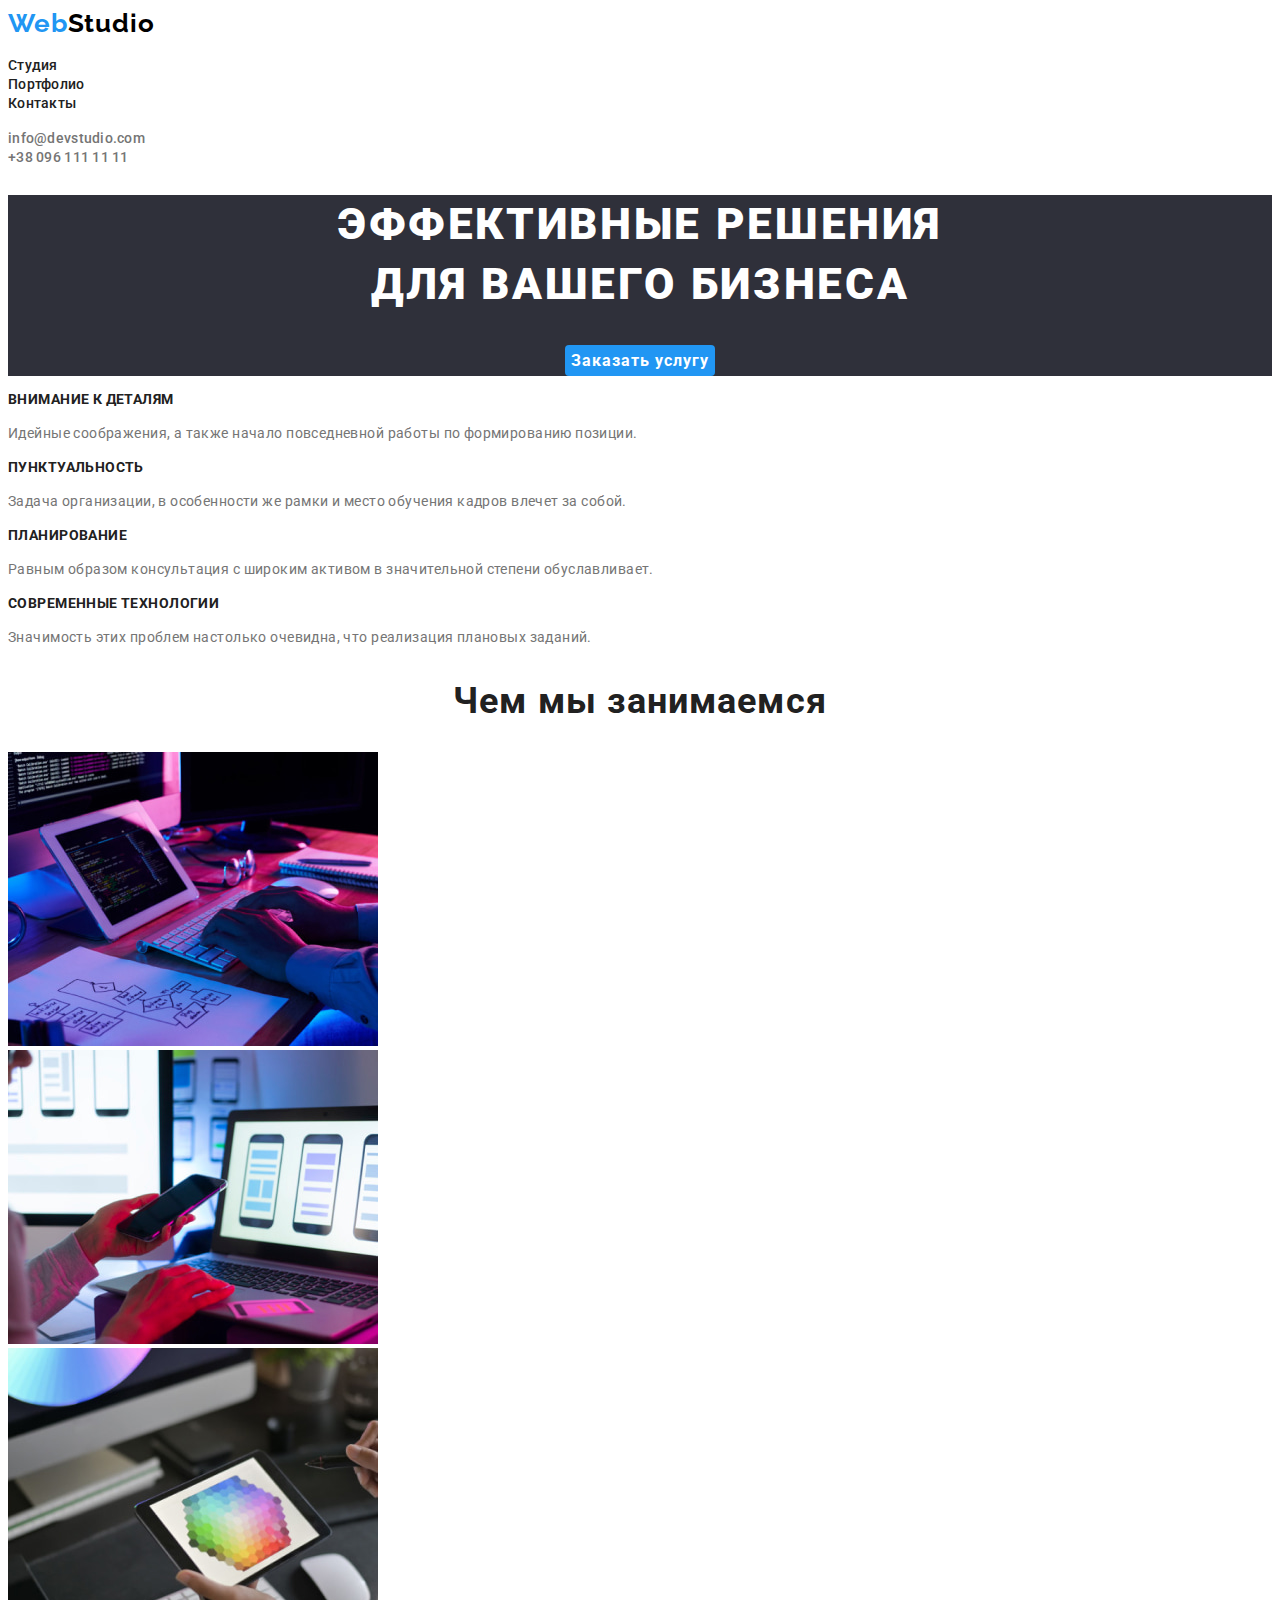
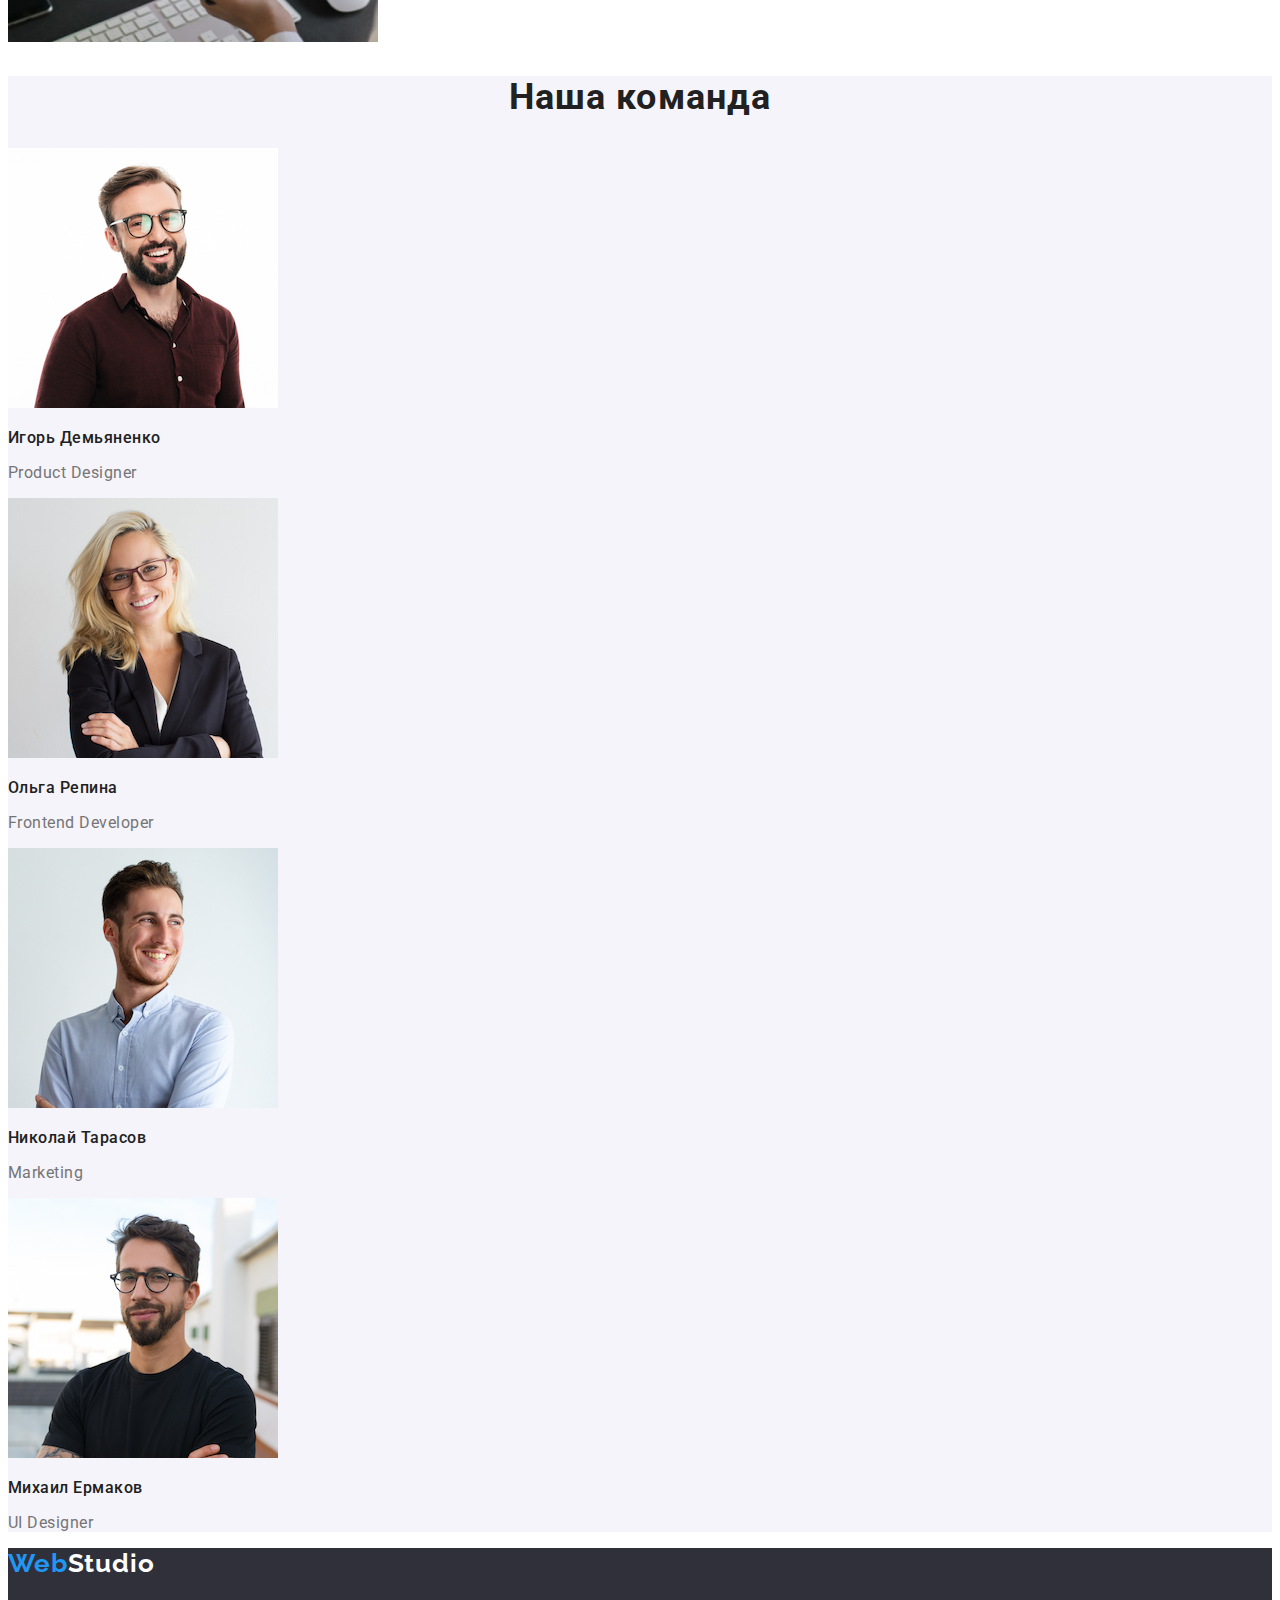
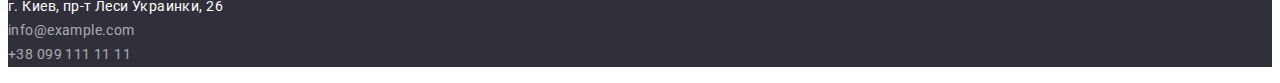
<file: index.html>
<!DOCTYPE html>
<html lang="ru">
	<head>
		<meta charset="UTF-8" />
		<meta http-equiv="X-UA-Compatible" content="IE=edge" />
		<meta name="viewport" content="width=device-width, initial-scale=1.0" />
		<link
			href="https://fonts.googleapis.com/css2?family=Raleway:wght@700&family=Roboto:wght@400;500;700;900&display=swap"
			rel="stylesheet"
		/>
		<link rel="stylesheet" href="./css/styles.css" />
		<title>WebStudio</title>
	</head>

	<body>
		<header>
			<nav>
				<!-- <a class="logo" href="./index.html">
					<span class="logo-accent">Web</span>
					<span class="logo-text">Studio</span>
				</a> -->
				<a class="logo" href="./index.html">
					<span class="logo-accent">Web</span>
					Studio
				</a>

				<ul class="nav-list">
					<li><a class="nav-link" href="">Студия</a></li>
					<li><a class="nav-link" href="./portfolio.html">Портфолио</a></li>
					<li><a class="nav-link" href="">Контакты</a></li>
				</ul>
			</nav>

			<ul class="contacts-list">
				<li><a class="contact-link" href="mailto:info@devstudio.com">info@devstudio.com</a></li>
				<li><a class="contact-link" href="tel:+380961111111">+38 096 111 11 11</a></li>
			</ul>
		</header>

		<main>
			<section class="hero">
				<h1 class="main-header">
					Эффективные решения
					<br />
					для вашего бизнеса
				</h1>
				<button class="button" type="button">Заказать услугу</button>
			</section>

			<section class="features">
				<h2 class="second-header">Особенности</h2>
				<ul class="features-list">
					<li>
						<h3 class="third-header">Внимание к деталям</h3>
						<p class="text">Идейные соображения, а также начало повседневной работы по формированию позиции.</p>
					</li>
					<li>
						<h3 class="third-header">Пунктуальность</h3>
						<p class="text">Задача организации, в особенности же рамки и место обучения кадров влечет за собой.</p>
					</li>
					<li>
						<h3 class="third-header">Планирование</h3>
						<p class="text">Равным образом консультация с широким активом в значительной степени обуславливает.</p>
					</li>
					<li>
						<h3 class="third-header">Современные технологии</h3>
						<p class="text">Значимость этих проблем настолько очевидна, что реализация плановых заданий.</p>
					</li>
				</ul>
			</section>

			<section class="about">
				<h2 class="second-header">Чем мы занимаемся</h2>
				<ul class="about-list">
					<li>
						<img src="./images/img1.jpg" alt="Програмує на планшеті та десктопі" width="370" />
					</li>
					<li>
						<img src="./images/img2.jpg" alt="Робить розмітку на лаптопі для мобільного пристрою" width="370" />
					</li>
					<li>
						<img src="./images/img3.jpg" alt="Вибирає кольорову гаму на планшеті" width="370" />
					</li>
				</ul>
			</section>

			<section class="team">
				<h2 class="second-header">Наша команда</h2>
				<ul class="team-list">
					<li>
						<img src="./images/tm1-ihor.jpg" alt="Ігор" width="270" />
						<h3 class="third-header">Игорь Демьяненко</h3>
						<p class="text" lang="en">Product Designer</p>
					</li>
					<li>
						<img src="./images/tm2-olga.jpg" alt="Ольга" width="270" />
						<h3 class="third-header">Ольга Репина</h3>
						<p class="text" lang="en">Frontend Developer</p>
					</li>
					<li>
						<img src="./images/tm3-mykola.jpg" alt="Микола" width="270" />
						<h3 class="third-header">Николай Тарасов</h3>
						<p class="text" lang="en">Marketing</p>
					</li>
					<li>
						<img src="./images/tm4-mykhailo.jpg" alt="Михайло" width="270" />
						<h3 class="third-header">Михаил Ермаков</h3>
						<p class="text" lang="en">UI Designer</p>
					</li>
				</ul>
			</section>
		</main>

		<footer class="footer">
			<a class="logo" href="./index.html">
				<span class="logo-accent">Web</span>
				<span class="logo-text">Studio</span>
			</a>

			<address class="address">
				<ul class="contacts-list">
					<li>
						<a
							class="address-link"
							href="https://goo.gl/maps/EbC88Skf8ZmKadsC9"
							target="_blank"
							rel="noopener noreferrer"
						>
							г. Киев, пр-т Леси Украинки, 26
						</a>
					</li>
					<li><a class="contact-link" href="mailto:info@example.com">info@example.com</a></li>
					<li><a class="contact-link" href="tel:+380991111111">+38 099 111 11 11</a></li>
				</ul>
			</address>
		</footer>
	</body>
</html>
</file>
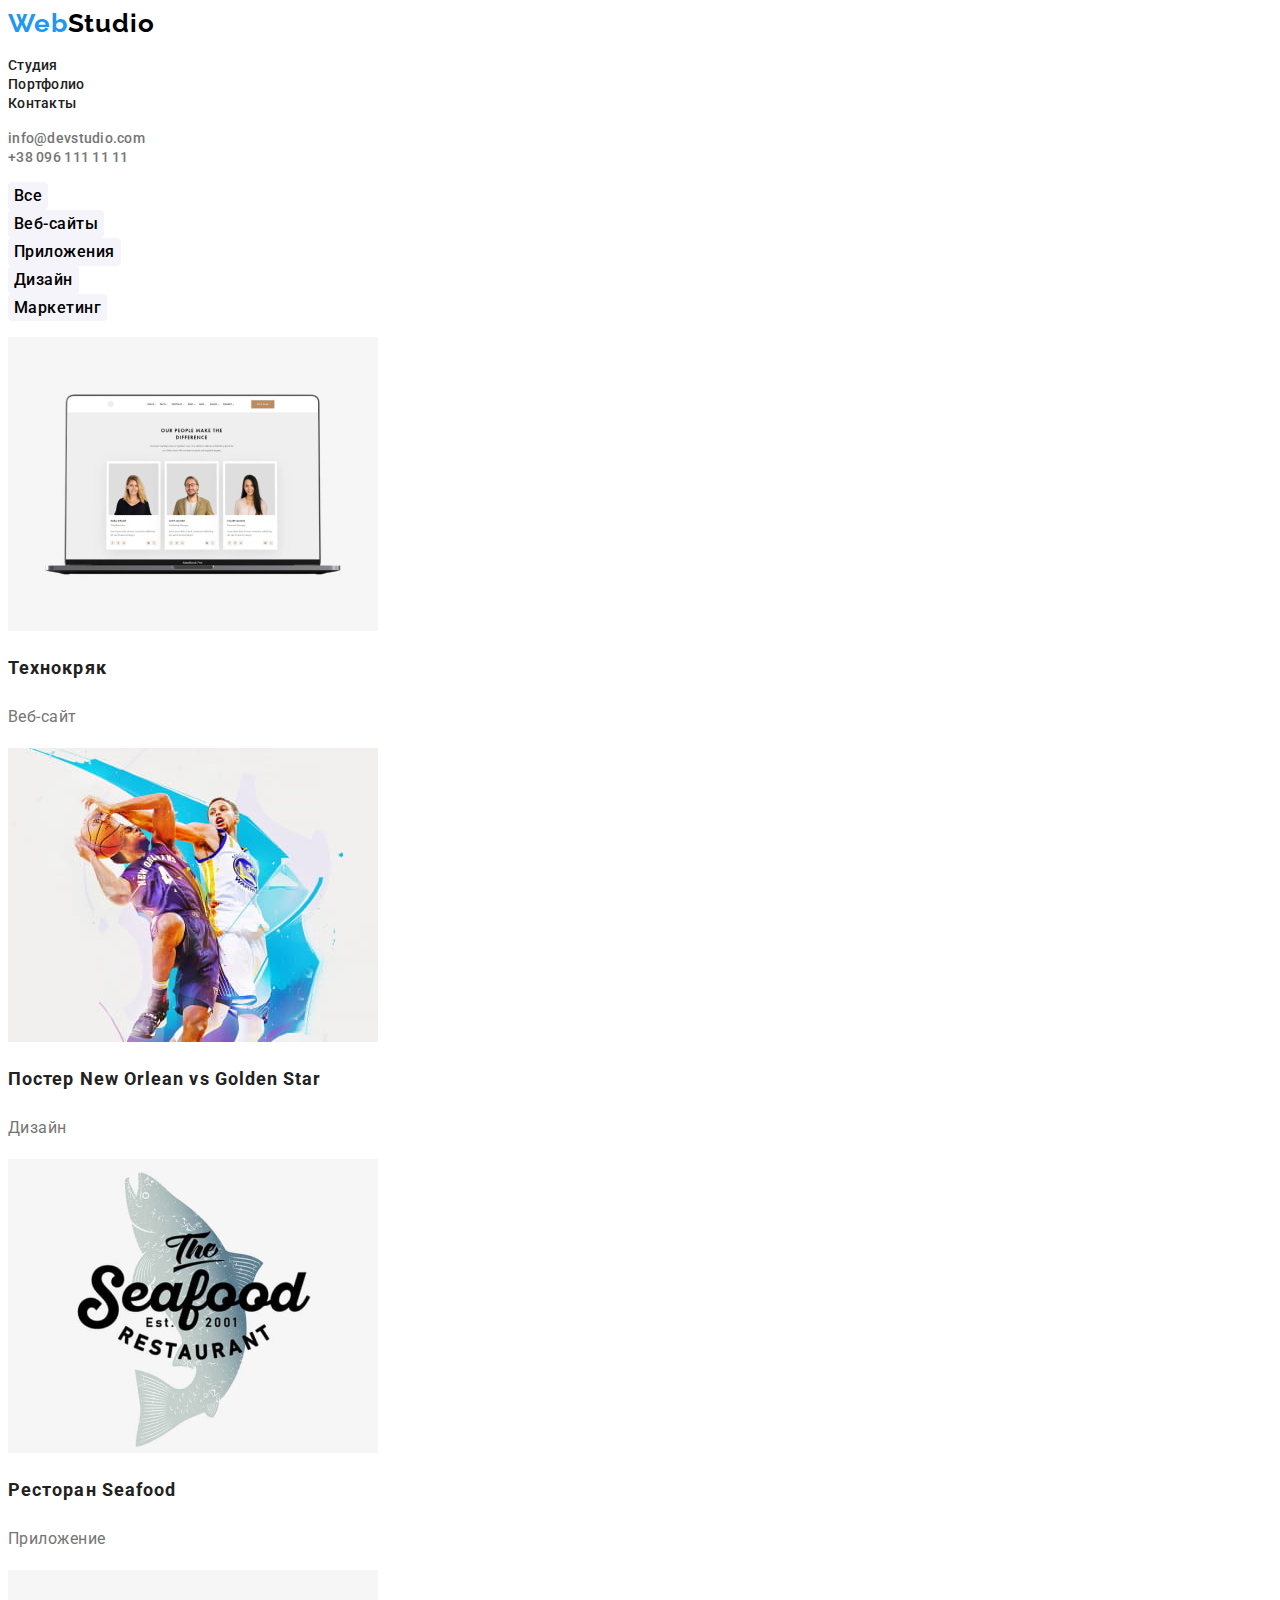
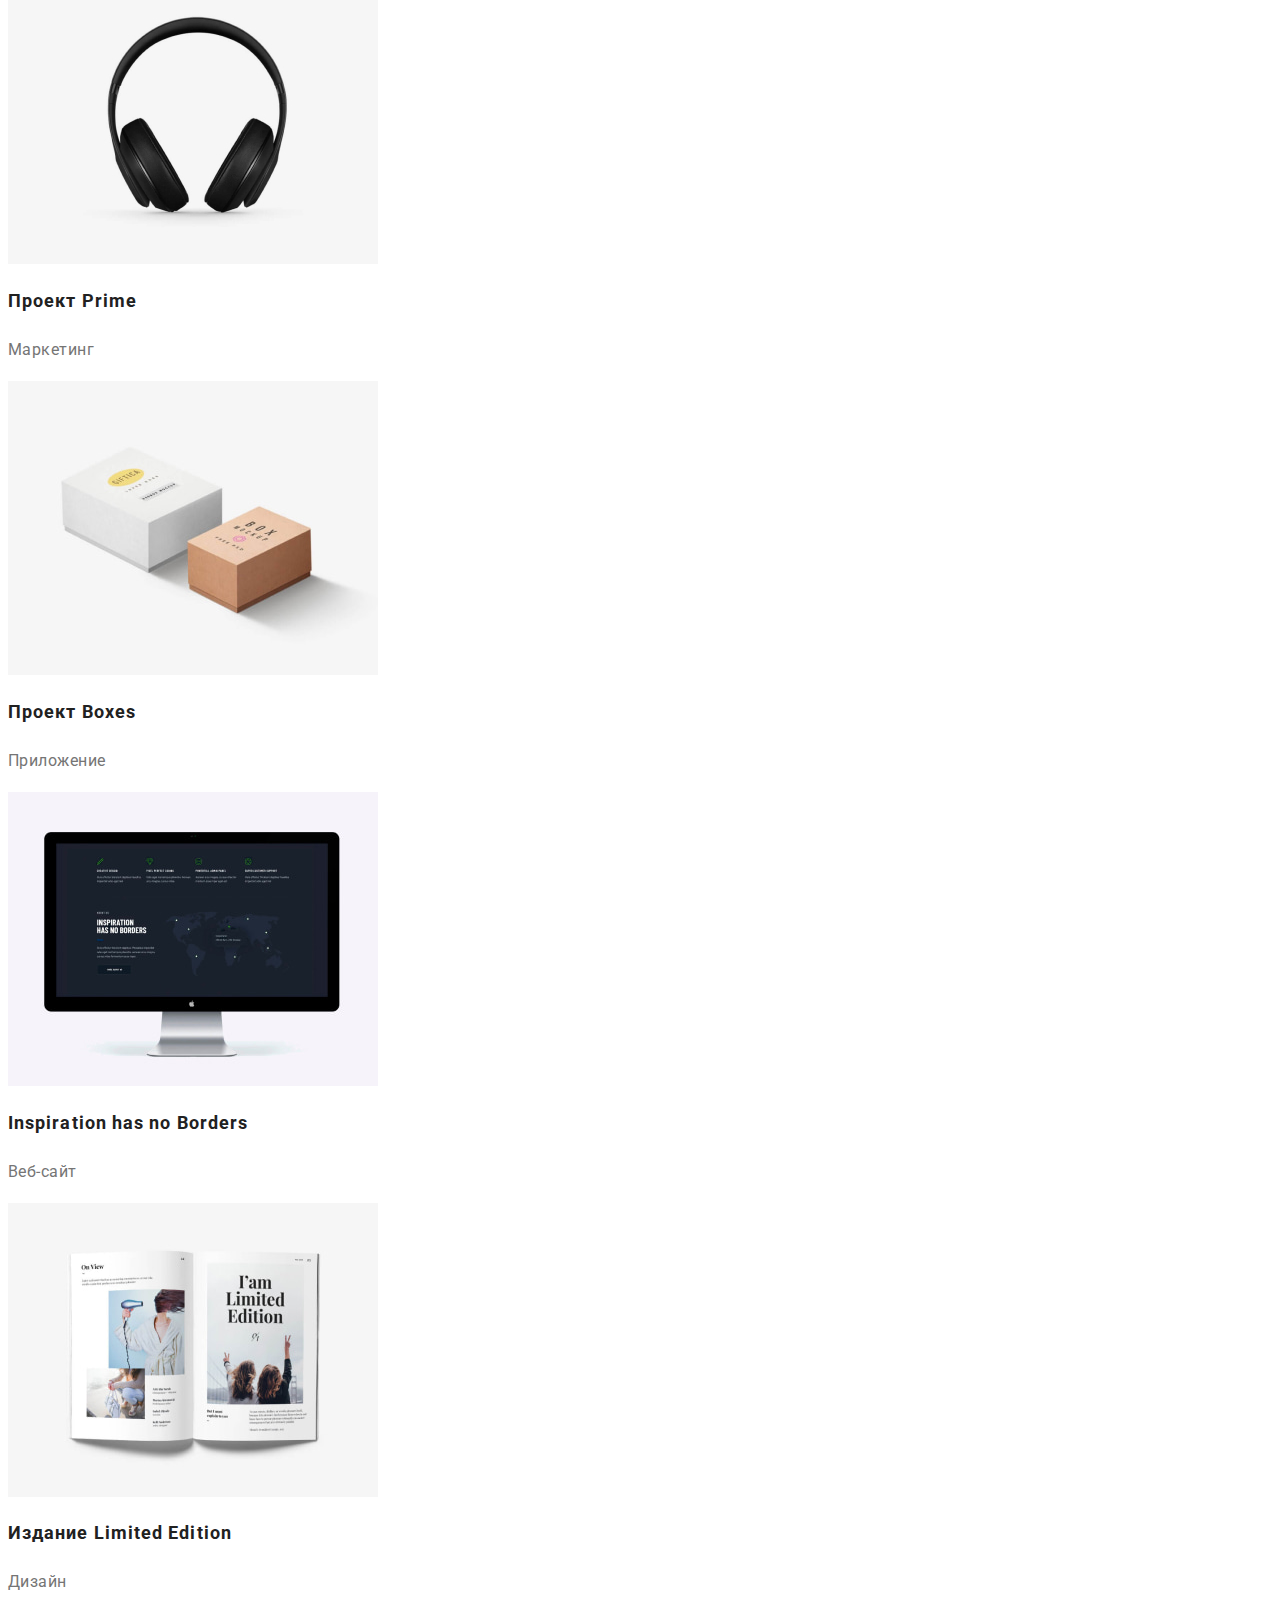
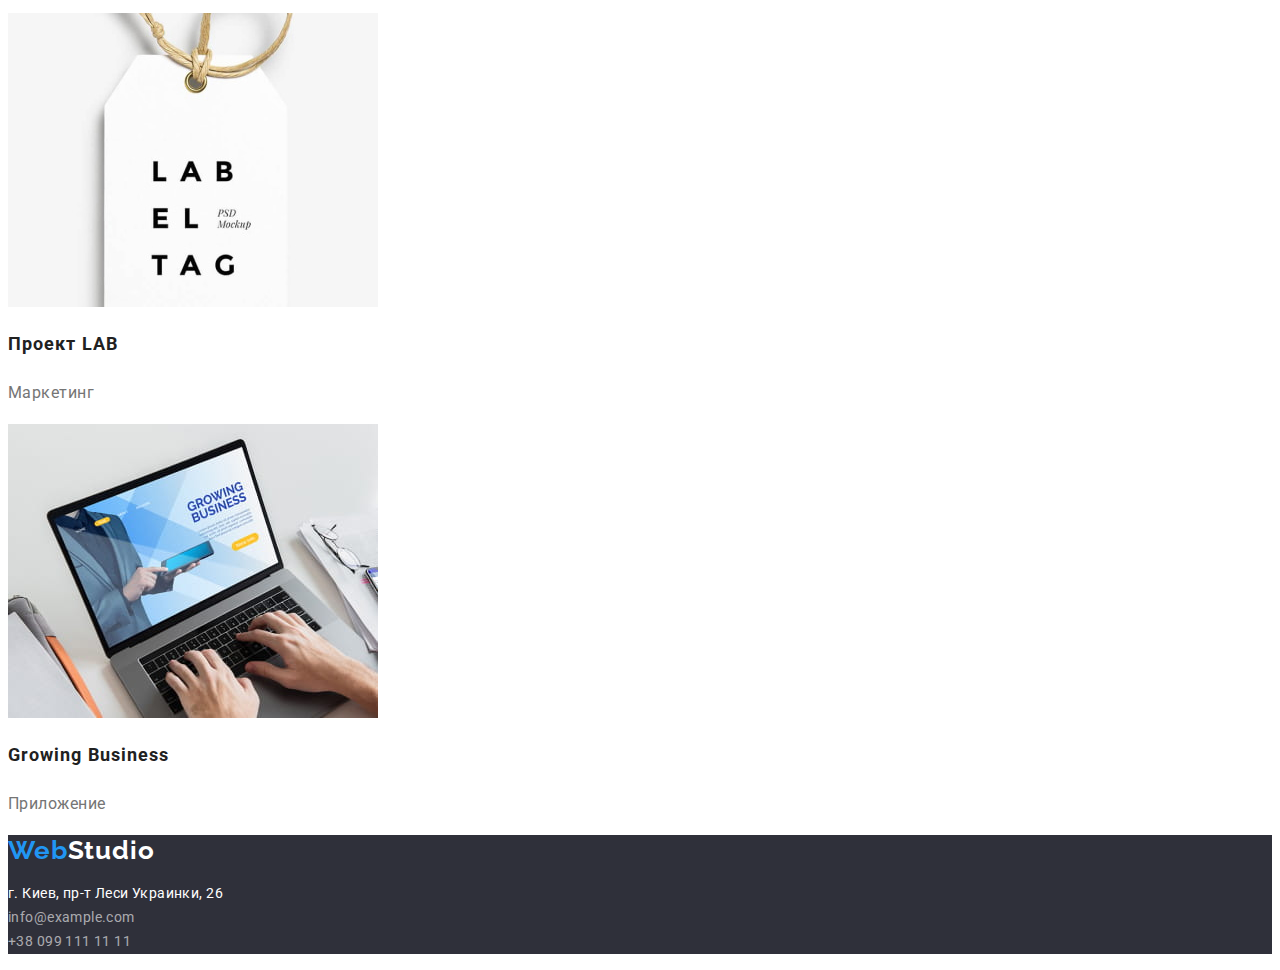
<file: portfolio.html>
<!DOCTYPE html>
<html lang="ru">
	<head>
		<meta charset="UTF-8" />
		<meta http-equiv="X-UA-Compatible" content="IE=edge" />
		<meta name="viewport" content="width=device-width, initial-scale=1.0" />
		<link
			href="https://fonts.googleapis.com/css2?family=Raleway:wght@700&family=Roboto:wght@400;500;700;900&display=swap"
			rel="stylesheet"
		/>
		<link rel="stylesheet" href="./css/styles.css" />
		<title>Portfolio</title>
	</head>

	<body>
		<header>
			<nav>
				<!-- <a class="logo" href="./index.html">
					<span class="logo-accent">Web</span>
					<span class="logo-text">Studio</span>
				</a> -->
				<a class="logo" href="./index.html">
					<span class="logo-accent">Web</span>
					Studio
				</a>

				<ul class="nav-list">
					<li><a class="nav-link" href="">Студия</a></li>
					<li><a class="nav-link" href="./portfolio.html">Портфолио</a></li>
					<li><a class="nav-link" href="">Контакты</a></li>
				</ul>
			</nav>

			<ul class="contacts-list">
				<li><a class="contact-link" href="mailto:info@devstudio.com">info@devstudio.com</a></li>
				<li><a class="contact-link" href="tel:+380961111111">+38 096 111 11 11</a></li>
			</ul>
		</header>

		<main>
			<section class="portfolio">
				<h1 class="main-header">Примеры работ</h1>

				<ul class="buttons-list">
					<li><button class="button" type="button">Все</button></li>
					<li><button class="button" type="button">Веб-сайты</button></li>
					<li><button class="button" type="button">Приложения</button></li>
					<li><button class="button" type="button">Дизайн</button></li>
					<li><button class="button" type="button">Маркетинг</button></li>
				</ul>

				<ul class="works-list">
					<li>
						<img src="./images/work-example-1.jpg" alt="лаптоп" width="370" />
						<h2 class="second-header">Технокряк</h2>
						<p class="text">Веб-сайт</p>
					</li>
					<li>
						<img src="./images/work-example-2.jpg" alt="постер с баскетболистами" width="370" />
						<h2 class="second-header">Постер New Orlean vs Golden Star</h2>
						<p class="text">Дизайн</p>
					</li>
					<li>
						<img src="./images/work-example-3.jpg" alt="логотип ресторана" width="370" />
						<h2 class="second-header">Ресторан Seafood</h2>
						<p class="text">Приложение</p>
					</li>
					<li>
						<img src="./images/work-example-4.jpg" alt="наушники" width="370" />
						<h2 class="second-header">Проект Prime</h2>
						<p class="text">Маркетинг</p>
					</li>
					<li>
						<img src="./images/work-example-5.jpg" alt="две коробки" width="370" />
						<h2 class="second-header">Проект Boxes</h2>
						<p class="text">Приложение</p>
					</li>
					<li>
						<img src="./images/work-example-6.jpg" alt="десктоп" width="370" />
						<h2 class="second-header">Inspiration has no Borders</h2>
						<p class="text">Веб-сайт</p>
					</li>
					<li>
						<img src="./images/work-example-7.jpg" alt="журнал" width="370" />
						<h2 class="second-header">Издание Limited Edition</h2>
						<p class="text">Дизайн</p>
					</li>
					<li>
						<img src="./images/work-example-8.jpg" alt="бирка" width="370" />
						<h2 class="second-header">Проект LAB</h2>
						<p class="text">Маркетинг</p>
					</li>
					<li>
						<img src="./images/work-example-9.jpg" alt="работет на лаптопе" width="370" />
						<h2 class="second-header">Growing Business</h2>
						<p class="text">Приложение</p>
					</li>
				</ul>
			</section>
		</main>

		<footer class="footer">
			<a class="logo" href="./index.html">
				<span class="logo-accent">Web</span>
				<span class="logo-text">Studio</span>
			</a>

			<address class="address">
				<ul class="contacts-list">
					<li>
						<a
							class="address-link"
							href="https://goo.gl/maps/EbC88Skf8ZmKadsC9"
							target="_blank"
							rel="noopener noreferrer"
						>
							г. Киев, пр-т Леси Украинки, 26
						</a>
					</li>
					<li><a class="contact-link" href="mailto:info@example.com">info@example.com</a></li>
					<li><a class="contact-link" href="tel:+380991111111">+38 099 111 11 11</a></li>
				</ul>
			</address>
		</footer>
	</body>
</html>
</file>
<file: css/styles.css>
:root {
	--primary-text-color: #212121;
	--secodary-text-color: #757575;
	--accent-color: #2196f3;
	--background-color: #2f303a;
}

body {
	color: var(--primary-text-color);
	font-family: Roboto, sans-serif;
}
body ul {
	list-style: none;
	padding: 0;
}

/* ------------------------header------------------------- */

/* .logo {
	font-family: Raleway;
	font-weight: 700;
	font-size: 0;
	line-height: 1.19;
	letter-spacing: 0.03em;

	text-decoration: none;
}
.logo > .logo-accent {
	font-size: 26px;
	color: var(--accent-color);
}
.logo > .logo-text {
	font-size: 26px;
	color: #000;
} */
.logo {
	font-family: Raleway;
	font-weight: 700;
	font-size: 26px;
	line-height: 1.19;
	letter-spacing: 0.03em;

	color: #000;

	text-decoration: none;

	/* display: flex; */
	word-spacing: -0.25em;
}
.logo > .logo-accent {
	color: var(--accent-color);
}

.nav-link,
.contact-link {
	font-weight: 500;
	font-size: 14px;
	line-height: 1.14;
	letter-spacing: 0.02em;

	color: var(--primary-text-color);

	text-decoration: none;
}
.contact-link {
	color: var(--secodary-text-color);
}
.nav-link:hover,
.contact-link:hover,
.nav-link:focus,
.contact-link:focus {
	color: var(--accent-color);
	outline: none;
}

/* --------------------------main--------------------------- */

.hero {
	background-color: var(--background-color);
}
.hero > .main-header {
	font-weight: 900;
	font-size: 44px;
	line-height: 1.36;
	letter-spacing: 0.06em;
	text-transform: uppercase;

	text-align: center;

	color: #fff;
}
.hero > .button {
	background-color: var(--accent-color);

	border-radius: 4px;
	border: none;

	cursor: pointer;

	/* font-family: Roboto, sans-serif; */
	font-family: inherit;
	font-weight: 700;
	font-size: 16px;
	line-height: 1.87;
	letter-spacing: 0.06em;

	color: #fff;

	display: block;
	margin: auto;
}

.features > .second-header {
	display: none;
}
.features .third-header {
	font-weight: 700;
	font-size: 14px;
	line-height: 1.14;
	letter-spacing: 0.03em;
	text-transform: uppercase;
}
.features .text {
	font-size: 14px;
	line-height: 1.71;
	letter-spacing: 0.03em;

	color: var(--secodary-text-color);
}

.about > .second-header {
	font-weight: b700;
	font-size: 36px;
	line-height: 1.17;
	text-align: center;
	letter-spacing: 0.03em;
}

.team {
	background-color: #f5f4fa;
}
.team > .second-header {
	font-weight: 700;
	font-size: 36px;
	line-height: 1.17;
	text-align: center;
	letter-spacing: 0.03em;
}
.team .third-header {
	font-weight: 500;
	font-size: 16px;
	line-height: 1.19;
	/* text-align: center; */
	letter-spacing: 0.03em;
}
.team .text {
	font-size: 16px;
	line-height: 1.19;
	/* text-align: center; */
	letter-spacing: 0.03em;

	color: var(--secodary-text-color);
}

/* -------------------------portfolio-------------------------- */

.portfolio > .main-header {
	display: none;
}
.portfolio .button {
	background-color: #f5f4fa;

	border-radius: 4px;
	border: none;

	cursor: pointer;

	/* font-family: Roboto, sans-serif; */
	font-family: inherit;
	font-weight: 500;
	font-size: 16px;
	line-height: 1.62;
	text-align: center;
	letter-spacing: 0.03em;
}
.portfolio .button:hover,
.portfolio .button:focus {
	background-color: var(--accent-color);
	color: #fff;
	outline: none;
}
.portfolio .second-header {
	font-weight: 700;
	font-size: 18px;
	line-height: 2;
	letter-spacing: 0.06em;
}
.portfolio .text {
	font-size: 16px;
	line-height: 1.87;
	letter-spacing: 0.03em;

	color: var(--secodary-text-color);
}

/* --------------------------footer---------------------------- */

.footer {
	background-color: var(--background-color);
}
.footer .logo-text {
	color: #fff;
}
.address {
	font-style: normal;
}
.address .address-link {
	text-decoration: none;
	font-size: 14px;
	line-height: 1.71;
	letter-spacing: 0.03em;

	color: #fff;
}
.address .contact-link {
	font-weight: 400;
	font-size: 14px;
	line-height: 1.71;
	letter-spacing: 0.03em;

	color: rgba(255, 255, 255, 0.6);
}
.address .contact-link:hover,
.address .contact-link:focus {
	color: var(--accent-color);
}
</file>
